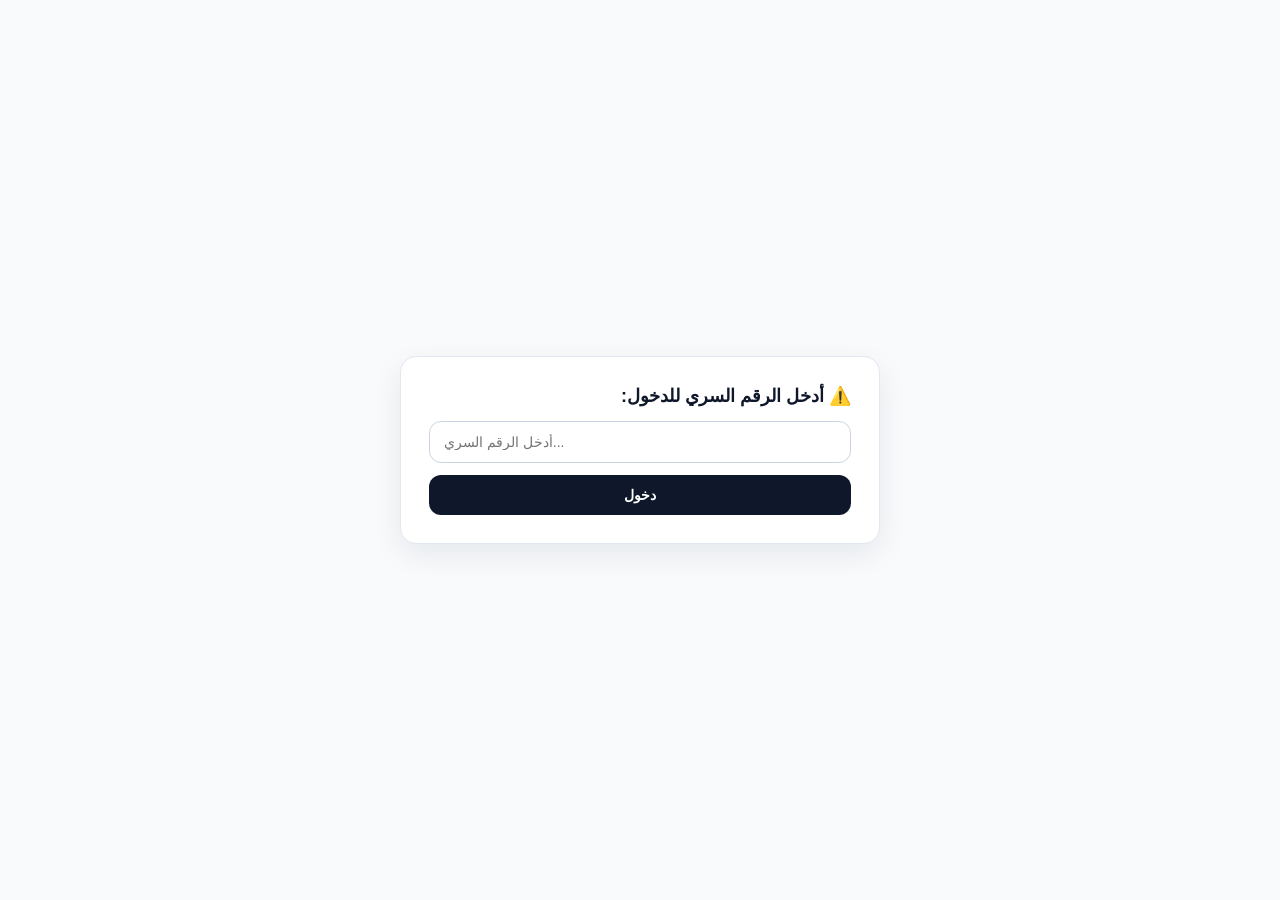
<file: public/key.html>
<!doctype html>
<html lang="ar" dir="rtl">
<head>
  <meta charset="UTF-8" />
  <meta name="viewport" content="width=device-width, initial-scale=1.0" />
  <title>مفتاح OpenAI API</title>
  <style>
    * { box-sizing: border-box; font-family: 'Cairo', 'Tajawal', Arial, sans-serif; }
    body { margin: 0; background: #F8FAFC; color: #1E293B; min-height: 100vh; }
    #protected-content { display: none; }
    .center-screen {
      display: flex; flex-direction: column; align-items: center; justify-content: center;
      min-height: 100vh; padding: 16px;
    }
    .card {
      background: #fff; border-radius: 16px; padding: 28px; width: 100%; max-width: 480px;
      box-shadow: 0 10px 30px rgba(15, 23, 42, 0.08); border: 1px solid #E2E8F0;
    }
    .btn {
      border: none; border-radius: 12px; padding: 12px 18px; font-weight: 700; cursor: pointer;
      font-size: 14px; transition: 0.2s;
    }
    .btn-primary { background: #0F172A; color: #fff; width: 100%; }
    .btn-primary:hover { background: #134E4A; }
    label.field-label { display: block; font-size: 13px; font-weight: 700; color: #0F172A; margin-top: 8px; }
    input[type="password"] {
      width: 100%; padding: 12px 14px; border: 1px solid #CBD5E1; border-radius: 12px;
      font-size: 14px; direction: ltr; text-align: left; outline: none; margin: 6px 0 12px;
    }
    input:focus { border-color: #0D9488; box-shadow: 0 0 0 3px rgba(13, 148, 136, 0.15); }
    .denied-box { text-align: center; }
    .denied-box h2 { color: #c00; margin: 0 0 10px; font-size: 20px; }
    .denied-box p { color: #666; margin: 0; line-height: 1.7; font-size: 14px; }
    .status { font-size: 13px; font-weight: 700; margin-top: 12px; color: #0F766E; text-align: center; }
  </style>
  <script>
    var PAGE_PASSWORD = "Aakkmm@2013";
    var STORAGE_KEY = "key_authorized";
    document.documentElement.style.visibility = "hidden";
  </script>
</head>
<body>
  <div id="gate-screen" class="center-screen">
    <div class="card">
      <div id="gate-form-box">
        <h2 style="margin:0 0 8px;font-size:18px;color:#0F172A;">⚠️ أدخل الرقم السري للدخول:</h2>
        <form id="pass-form">
          <input type="password" id="pass-input" placeholder="أدخل الرقم السري..." autocomplete="off" required />
          <button type="submit" class="btn btn-primary">دخول</button>
        </form>
      </div>

      <div id="denied-box" class="denied-box" style="display:none;">
        <h2>🚫 غير مصرح بالوصول</h2>
        <p>الرقم السري غير صحيح</p>
      </div>
    </div>
  </div>

  <main id="protected-content" class="center-screen">
    <div class="card">
      <h2 style="margin:0 0 12px;font-size:18px;color:#0F172A;">مفتاح OpenAI API</h2>
      <form id="key-form">
        <label class="field-label" for="openai-key-input">مفتاح OpenAI API (OPENAI_API_KEY)</label>
        <input type="password" id="openai-key-input" placeholder="أدخل مفتاح OpenAI هنا..." autocomplete="off" />

        <button type="submit" class="btn btn-primary">حفظ المفتاح</button>
      </form>
      <p id="key-status" class="status"></p>
    </div>
  </main>

  <script>
    (function () {
      var gateScreen = document.getElementById("gate-screen");
      var gateFormBox = document.getElementById("gate-form-box");
      var deniedBox = document.getElementById("denied-box");
      var protectedContent = document.getElementById("protected-content");
      var passForm = document.getElementById("pass-form");
      var passInput = document.getElementById("pass-input");

      function unlockPage() {
        gateScreen.style.display = "none";
        protectedContent.style.display = "flex";
        document.documentElement.style.visibility = "visible";
        loadKeyUI();
      }

      if (sessionStorage.getItem(STORAGE_KEY) === "yes") {
        unlockPage();
      } else {
        document.documentElement.style.visibility = "visible";
      }

      passForm.addEventListener("submit", function (e) {
        e.preventDefault();
        if (passInput.value === PAGE_PASSWORD) {
          sessionStorage.setItem(STORAGE_KEY, "yes");
          unlockPage();
        } else {
          protectedContent.remove();
          gateFormBox.style.display = "none";
          deniedBox.style.display = "block";
        }
      });

      function loadKeyUI() {
        var openaiInput = document.getElementById("openai-key-input");
        var keyForm = document.getElementById("key-form");
        var statusEl = document.getElementById("key-status");

        keyForm.addEventListener("submit", function (e) {
          e.preventDefault();
          var openaiVal = openaiInput.value.trim();
          if (!openaiVal) {
            statusEl.textContent = "الرجاء إدخال المفتاح أولاً قبل الحفظ";
            return;
          }
          localStorage.setItem("openai_api_key", openaiVal);
          openaiInput.value = "";
          statusEl.textContent = "تم حفظ المفتاح بنجاح ✅";
        });
      }
    })();
  </script>
</body>
</html>
</file>
